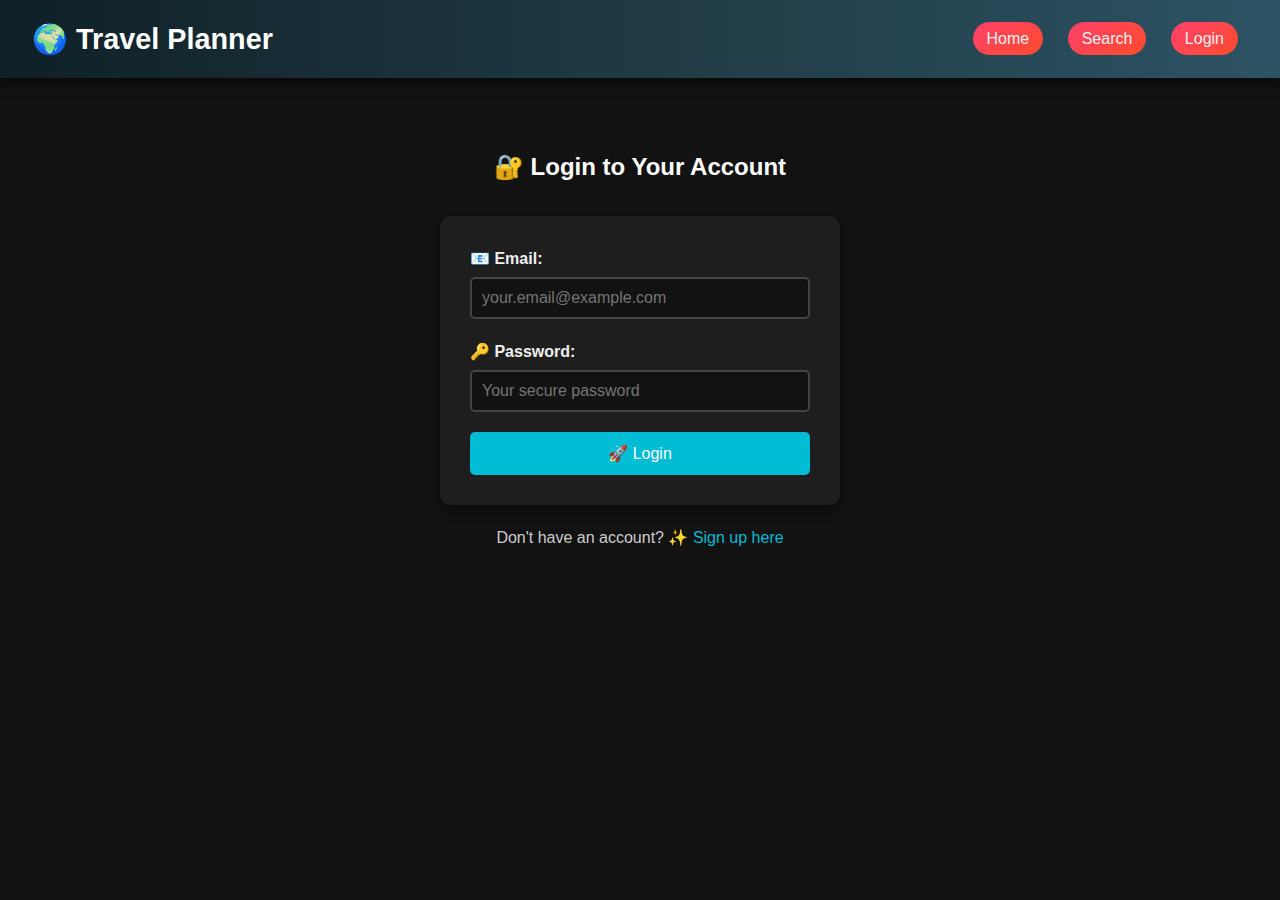
<file: login.html>
<!DOCTYPE html>
<html lang="en">
<head>
    <meta charset="UTF-8">
    <meta name="viewport" content="width=device-width, initial-scale=1.0">
    <title>Login - Travel Planner</title>
    <link rel="stylesheet" href="style.css">
</head>
<body>
    <header>
        <h1>🌍 Travel Planner</h1>
        <nav>
            <a href="index.html">Home</a>
            <a href="search.html">Search</a>
            <a href="login.html" class="active">Login</a>
        </nav>
    </header>

    <main>
        <div class="login-container">
            <h2>🔐 Login to Your Account</h2>
            
            <form class="login-form">
                <div class="form-group">
                    <label for="email">📧 Email:</label>
                    <input type="email" id="email" required placeholder="your.email@example.com">
                </div>
                
                <div class="form-group">
                    <label for="password">🔑 Password:</label>
                    <input type="password" id="password" required placeholder="Your secure password">
                </div>
                
                <button type="button" onclick="loginUser()">🚀 Login</button>
            </form>
            
            <p>Don't have an account? <a href="#" onclick="showSignup()">✨ Sign up here</a></p>
        </div>
    </main>

    <script>
        function loginUser() {
            const email = document.getElementById('email').value;
            const password = document.getElementById('password').value;
            
            if (email && password) {
                alert('🎉 Login successful! Welcome to Travel Planner!');
            } else {
                alert('⚠️ Please fill in all fields');
            }
        }
        
        function showSignup() {
            alert('📝 Signup feature coming soon! Stay tuned for amazing travel deals!');
        }
    </script>
</body>
</html>
</file>
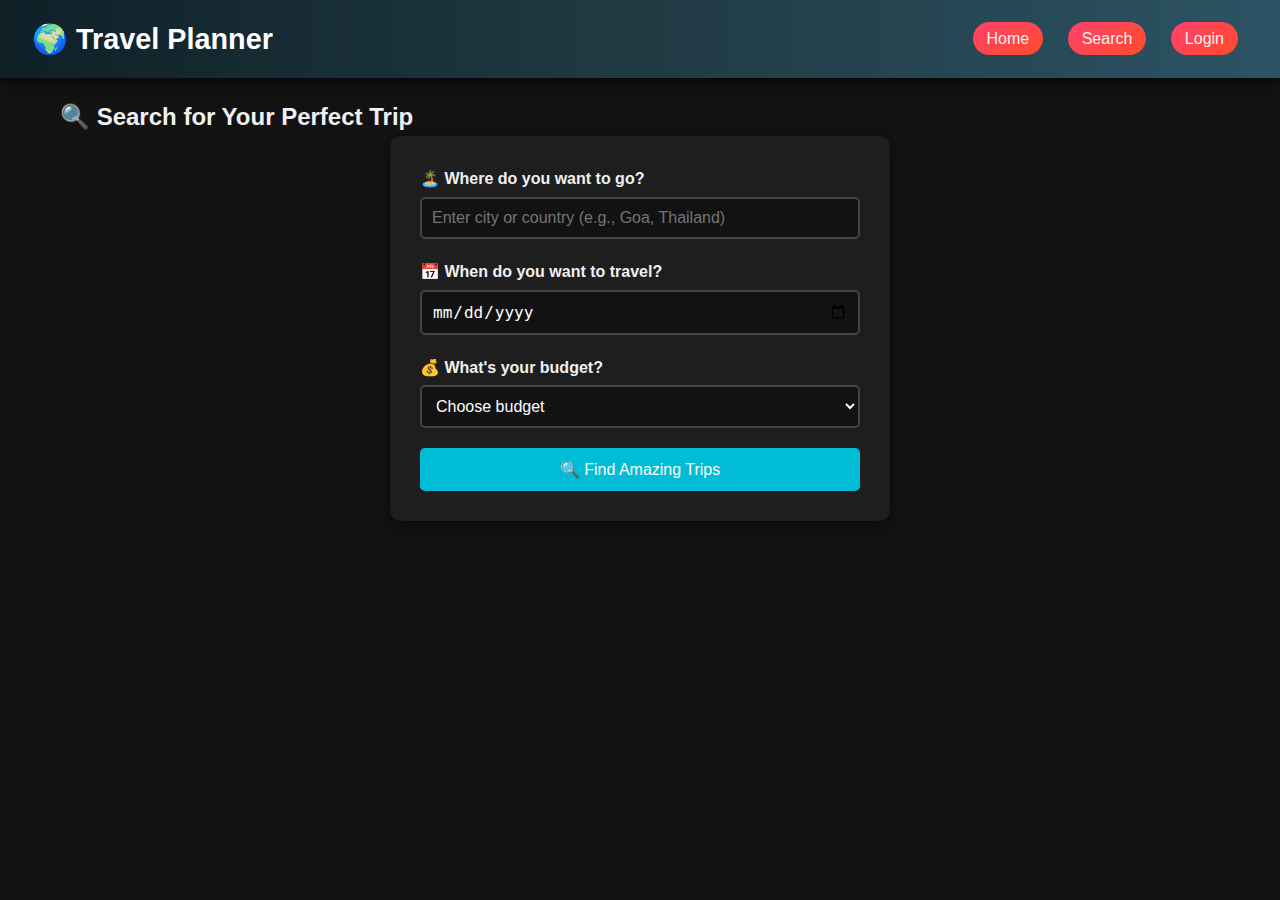
<file: search.html>
<!DOCTYPE html>
<html lang="en">
<head>
    <meta charset="UTF-8">
    <meta name="viewport" content="width=device-width, initial-scale=1.0">
    <title>Search Destinations - Travel Planner</title>
    <link rel="stylesheet" href="style.css">
</head>
<body>
    <!-- Enhanced search page with better UI and Indian Rupees -->
    <header>
        <h1>🌍 Travel Planner</h1>
        <nav>
            <a href="index.html">Home</a>
            <a href="search.html" class="active">Search</a>
            <a href="login.html">Login</a>
        </nav>
    </header>

    <main>
        <h2>🔍 Search for Your Perfect Trip</h2>
        
        <form class="search-form">
            <div class="form-group">
                <label for="where">🏝️ Where do you want to go?</label>
                <input type="text" id="where" name="where" placeholder="Enter city or country (e.g., Goa, Thailand)">
            </div>
            
            <div class="form-group">
                <label for="when">📅 When do you want to travel?</label>
                <input type="date" id="when" name="when">
            </div>
            
            <div class="form-group">
                <label for="budget">💰 What's your budget?</label>
                <select id="budget" name="budget">
                    <option value="">Choose budget</option>
                    <option value="low">Under ₹41,500</option>
                    <option value="medium">₹41,500 - ₹83,000</option>
                    <option value="high">Over ₹83,000</option>
                </select>
            </div>
            
            <button type="button" onclick="doSearch()">🔍 Find Amazing Trips</button>
        </form>

        <div id="search-results">
            <!-- Results will appear here -->
        </div>
    </main>

    <script src="search.js"></script>
</body>
</html>
</file>
<file: style.css>
* {
    margin: 0;
    padding: 0;
    box-sizing: border-box;
}

body {
    font-family: 'Segoe UI', Tahoma, Geneva, Verdana, sans-serif;
    line-height: 1.6;
    color: #f0f0f0;
    background-color: #121212;
}

/* Header */
header {
    background: linear-gradient(to right, #0f2027, #203a43, #2c5364);
    color: white;
    padding: 1rem 2rem;
    display: flex;
    justify-content: space-between;
    align-items: center;
    box-shadow: 0 4px 12px rgba(0, 0, 0, 0.6);
}

header h1 {
    font-size: 1.8rem;
    font-weight: 600;
}

nav a {
    color: #f0f0f0;
    text-decoration: none;
    margin: 0 10px;
    padding: 8px 14px;
    border-radius: 20px;
    background: linear-gradient(145deg, #ff416c, #ff4b2b);
    transition: background 0.3s ease, transform 0.3s ease;
}

nav a:hover {
    background: linear-gradient(145deg, #ff4b2b, #ff416c);
    transform: scale(1.05);
}

/* Main content */
main {
    max-width: 1200px;
    margin: 0 auto;
    padding: 20px;
}

/* Hero section */
.hero {
    text-align: center;
    padding: 60px 20px;
    background: linear-gradient(135deg, #6a11cb 0%, #2575fc 100%);
    color: white;
    border-radius: 15px;
    margin-bottom: 40px;
    box-shadow: 0 10px 25px rgba(0, 0, 0, 0.5);
}

.hero h2 {
    font-size: 2.8rem;
    margin-bottom: 15px;
}

.hero p {
    font-size: 1.3rem;
    margin-bottom: 30px;
}

/* Search box */
.search-box {
    display: flex;
    justify-content: center;
    gap: 10px;
    max-width: 500px;
    margin: 0 auto;
}

.search-box input {
    flex: 1;
    padding: 12px;
    border: none;
    border-radius: 25px;
    font-size: 16px;
    background-color: #1e1e1e;
    color: white;
}

.search-box button {
    padding: 12px 24px;
    background: linear-gradient(to right, #ff512f, #dd2476);
    color: white;
    border: none;
    border-radius: 25px;
    cursor: pointer;
    font-size: 16px;
}

.search-box button:hover {
    background: linear-gradient(to right, #dd2476, #ff512f);
}

/* Popular places */
.popular-places h3 {
    text-align: center;
    font-size: 2rem;
    margin-bottom: 30px;
    color: #ffffff;
}

.places-grid {
    display: grid;
    grid-template-columns: repeat(auto-fit, minmax(250px, 1fr));
    gap: 20px;
}

.place-card {
    background: #1e1e1e;
    border-radius: 10px;
    box-shadow: 0 4px 10px rgba(0, 0, 0, 0.4);
    overflow: hidden;
    transition: transform 0.3s ease;
}

.place-card:hover {
    transform: translateY(-5px);
}

.place-card img {
    width: 100%;
    height: 150px;
    object-fit: cover;
}

.place-card h4 {
    padding: 15px;
    font-size: 1.3rem;
    color: #ffffff;
}

.place-card p {
    padding: 0 15px 15px;
    color: #bbbbbb;
    font-size: 1rem;
}

.book-btn {
    width: 100%;
    padding: 15px;
    background-color: #00c853;
    color: white;
    border: none;
    cursor: pointer;
    font-size: 16px;
}

.book-btn:hover {
    background-color: #00b342;
}

/* Forms */
.search-form,
.login-form {
    background: #1e1e1e;
    padding: 30px;
    border-radius: 10px;
    box-shadow: 0 4px 12px rgba(0, 0, 0, 0.5);
    max-width: 500px;
    margin: 0 auto;
}

.form-group {
    margin-bottom: 20px;
}

.form-group label {
    display: block;
    margin-bottom: 5px;
    font-weight: bold;
    color: #f0f0f0;
}

.form-group input,
.form-group select {
    width: 100%;
    padding: 10px;
    border: 2px solid #444;
    border-radius: 5px;
    font-size: 16px;
    background-color: #121212;
    color: white;
}

.form-group input:focus,
.form-group select:focus {
    border-color: #00bcd4;
    outline: none;
}

.search-form button,
.login-form button {
    width: 100%;
    padding: 12px;
    background-color: #00bcd4;
    color: white;
    border: none;
    border-radius: 5px;
    font-size: 16px;
    cursor: pointer;
}

.search-form button:hover,
.login-form button:hover {
    background-color: #0097a7;
}

/* Login container */
.login-container {
    max-width: 400px;
    margin: 50px auto;
}

.login-container h2 {
    text-align: center;
    margin-bottom: 30px;
    color: #ffffff;
}

.login-container p {
    text-align: center;
    margin-top: 20px;
    color: #cccccc;
}

.login-container a {
    color: #00bcd4;
    text-decoration: none;
}

.login-container a:hover {
    text-decoration: underline;
}

/* Footer */
footer {
    background-color: #1c1c1c;
    color: #888;
    text-align: center;
    padding: 20px;
    margin-top: 50px;
    font-size: 0.9rem;
}

/* Search results */
#search-results {
    margin-top: 30px;
}

.result-item {
    background: #1e1e1e;
    padding: 20px;
    margin-bottom: 15px;
    border-radius: 8px;
    box-shadow: 0 2px 6px rgba(0, 0, 0, 0.4);
    color: #ddd;
}
</file>
